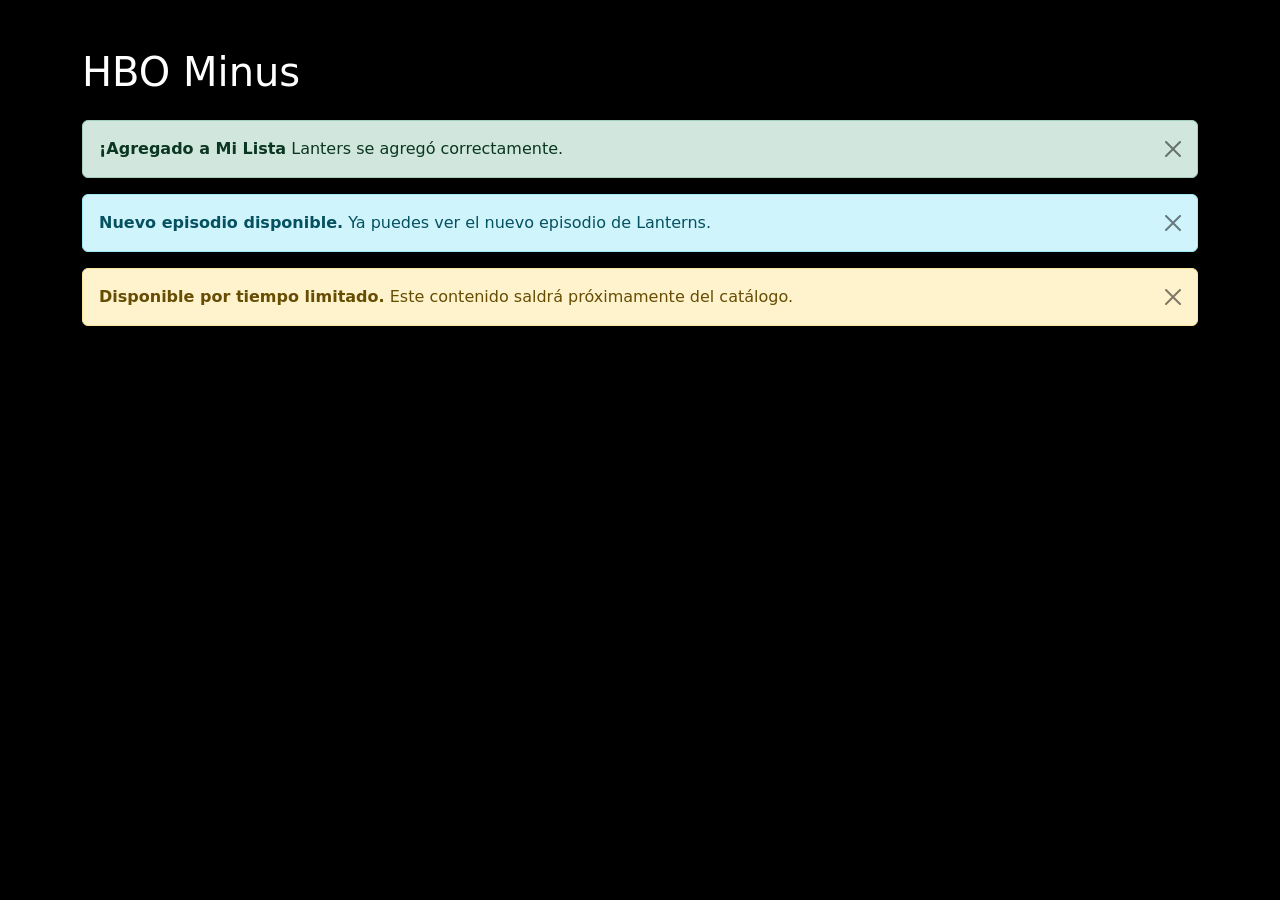
<file: indexalerts.html>
<!DOCTYPE html>
<html lang="en">
<head>
    <meta charset="UTF-8">
    <meta name="viewport" content="width=device-width, initial-scale=1.0">
    <title>HBO Minus - Alerts</title>

    <link
        href="https://cdn.jsdelivr.net/npm/bootstrap@5.3.8/dist/css/bootstrap.min.css"
        rel="stylesheet"
        integrity="sha384-sRIl4kxILFvY47J16cr9ZwB07vP4J8+LH7qKQnuqkuIAvNWLzeN8tE5YBujZqJLB"
        crossorigin="anonymous"
    >
    <!--? bg-black = fondo negro-->
    <!--? text-white = texto blanco-->
    <!--? min-vh-100 = altura mínima de toda la pantalla-->
</head>
<body class="bg-black text-white min-vh-100">
     <!--? container = crea un contenedor responsivo-->
     <!--? py-5 = para agregar un espacio arriba y abajo-->

     <main class="container py-5">

            <h1 class="mb-4">HBO Minus</h1>

        <!--? ALERTA DE EXITO-->

        <div 
            class="alert alert-success alert-dismissible fade show"
            role="alert">

            <strong>¡Agregado a Mi Lista</strong>
            Lanters se agregó correctamente.
        
            <!--? Botón X para cerrar la alerta-->
            <button 
                type="button"
                class="btn-close"
                data-bs-dismiss="alert"
                aria-label="Cerrar"
            ></button>        
        </div>

        <!--? ALERTA INFORMATIVA -->
        <div 
            class="alert alert-info alert-dismissible fade show"
            role="alert">
        
            <strong>Nuevo episodio disponible.</strong>
            Ya puedes ver el nuevo episodio de Lanterns.

            <button
                type="button"
                class="btn-close"
                data-bs-dismiss="alert"
                aria-label="Cerrar"
            ></button>   
        </div>

        <!--? ALERTA DE ADVERTENCIA -->
        <div
            class="alert alert-warning alert-dismissible fade show"
            role="alert"
        >
        <strong>Disponible por tiempo limitado.</strong>
        Este contenido saldrá próximamente del catálogo.

        <button
            type="button"
            class="btn-close"
            data-bs-dismiss="alert"
            aria-label="Cerrar"
        ></button>    
    </div>
</main>

    <script
        src="https://cdn.jsdelivr.net/npm/bootstrap@5.3.8/dist/js/bootstrap.bundle.min.js"
        integrity="sha384-FKyoEForCGlyvwx9Hj09JcYn3nv7wiPVlz7YYwJrWVcXK/BmnVDxM+D2scQbITxI"
        crossorigin="anonymous"
    ></script>
    
</body>
</html>
</file>
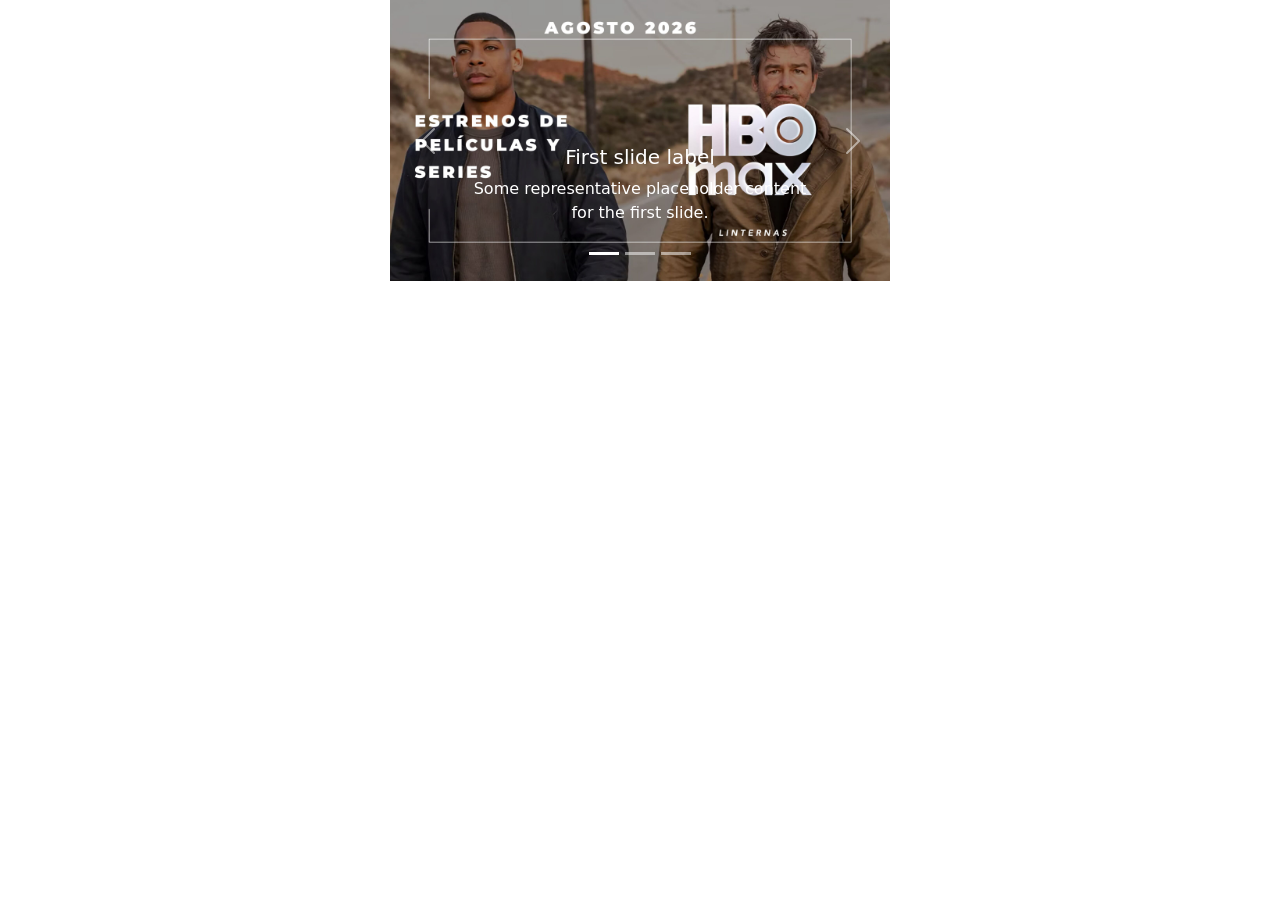
<file: indexfer.html>
<!DOCTYPE html>
<html lang="en">
<head>
    <meta charset="UTF-8">
    <meta name="viewport" content="width=device-width, initial-scale=1.0">
    <title>Carrusel</title>
    <link href="https://cdn.jsdelivr.net/npm/bootstrap@5.3.8/dist/css/bootstrap.min.css" rel="stylesheet" integrity="sha384-sRIl4kxILFvY47J16cr9ZwB07vP4J8+LH7qKQnuqkuIAvNWLzeN8tE5YBujZqJLB" crossorigin="anonymous">
    <link rel="stylesheet" href="stylefer.css">
</head>
<body>

<div id="carouselExampleCaptions" class="carousel slide">
  <div class="carousel-indicators">
    <button type="button" data-bs-target="#carouselExampleCaptions" data-bs-slide-to="0" class="active" aria-current="true" aria-label="Slide 1"></button>
    <button type="button" data-bs-target="#carouselExampleCaptions" data-bs-slide-to="1" aria-label="Slide 2"></button>
    <button type="button" data-bs-target="#carouselExampleCaptions" data-bs-slide-to="2" aria-label="Slide 3"></button>
  </div>
  <div class="carousel-inner">
    <div class="carousel-item active">
      <img src="estrenos.jpg" class="d-block w-100" alt="...">
      <div class="carousel-caption d-none d-md-block">
        <h5>First slide label</h5>
        <p>Some representative placeholder content for the first slide.</p>
      </div>
    </div>
    <div class="carousel-item">
      <img src="MONSTRUOS.jpg" class="d-block w-100" alt="...">
      <div class="carousel-caption d-none d-md-block">
        <h5>Second slide label</h5>
        <p>Some representative placeholder content for the second slide.</p>
      </div>
    </div>
    <div class="carousel-item">
      <img src="godzilla hbo.avif" class="d-block w-100" alt="...">
      <div class="carousel-caption d-none d-md-block">
        <h5>Third slide label</h5>
        <p>Some representative placeholder content for the third slide.</p>
      </div>
    </div>
  </div>
  <button class="carousel-control-prev" type="button" data-bs-target="#carouselExampleCaptions" data-bs-slide="prev">
    <span class="carousel-control-prev-icon" aria-hidden="true"></span>
    <span class="visually-hidden">Previous</span>
  </button>
  <button class="carousel-control-next" type="button" data-bs-target="#carouselExampleCaptions" data-bs-slide="next">
    <span class="carousel-control-next-icon" aria-hidden="true"></span>
    <span class="visually-hidden">Next</span>
  </button>
</div>
<script src="https://cdn.jsdelivr.net/npm/@popperjs/core@2.11.8/dist/umd/popper.min.js" integrity="sha384-I7E8VVD/ismYTF4hNIPjVp/Zjvgyol6VFvRkX/vR+Vc4jQkC+hVqc2pM8ODewa9r" crossorigin="anonymous"></script>
<script src="https://cdn.jsdelivr.net/npm/bootstrap@5.3.8/dist/js/bootstrap.min.js" integrity="sha384-G/EV+4j2dNv+tEPo3++6LCgdCROaejBqfUeNjuKAiuXbjrxilcCdDz6ZAVfHWe1Y" crossorigin="anonymous"></script>
</body>
</html>
</file>
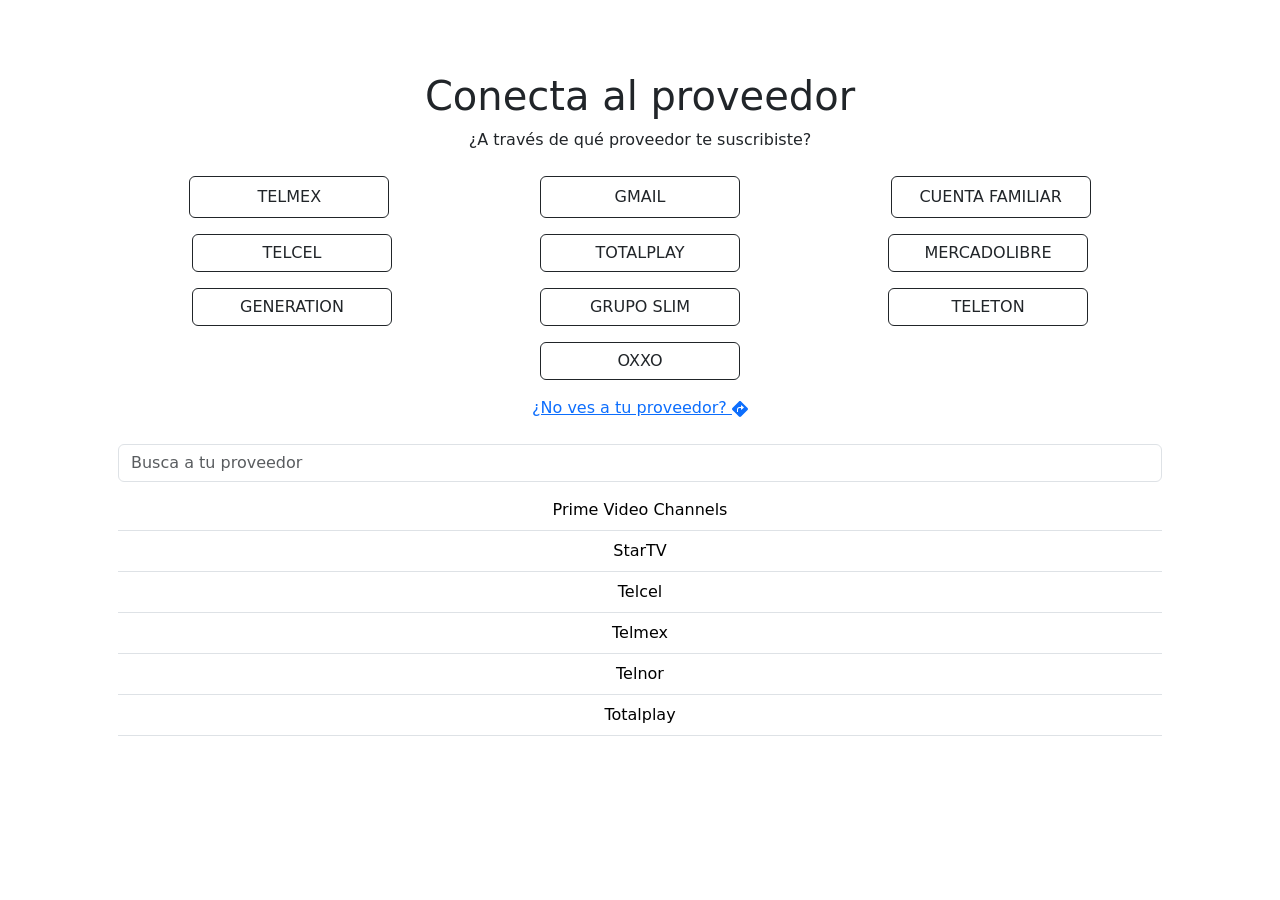
<file: register.html>
<!doctype html>
<html lang="en">
  <head>
    <meta charset="UTF-8" />
    <meta name="viewport" content="width=device-width, initial-scale=1.0" />
    <title>Registro</title>

    <link
      href="https://cdn.jsdelivr.net/npm/bootstrap@5.3.8/dist/css/bootstrap.min.css"
      rel="stylesheet"
      integrity="sha384-sRIl4kxILFvY47J16cr9ZwB07vP4J8+LH7qKQnuqkuIAvNWLzeN8tE5YBujZqJLB"
      crossorigin="anonymous"
    />

    <style>
      button.btn-provider {
        width: 200px;
      }
    </style>
  </head>
  <body>
    <!-- TODO Inicio del formulario JAiro -->

    <div class="container-sm text-center p-5 mt-4 rounded">
      <div class="conect-provider container-md mb-4">
        <h1>Conecta al proveedor</h1>
        <p>¿A través de qué proveedor te suscribiste?</p>
      </div>

      <div
        class="d-flex flex-row mb-3 justify-content-around flex-wrap row-gap-3 column-gap-2"
      >
        <button
          type="button"
          class="btn p-2 w-800 btn-outline-dark btn-provider"
        >
          TELMEX
        </button>

        <button type="button" class="btn btn-outline-dark btn-provider">
          GMAIL
        </button>
        <button type="button" class="btn btn-outline-dark btn-provider">
          CUENTA FAMILIAR
        </button>
      </div>

      <div
        class="d-flex flex-row mb-3 justify-content-around flex-wrap row-gap-3"
      >
        <button type="button" class="btn btn-outline-dark btn-provider">
          TELCEL
        </button>

        <button type="button" class="btn btn-outline-dark btn-provider">
          TOTALPLAY
        </button>

        <button type="button" class="btn btn-outline-dark btn-provider">
          MERCADOLIBRE
        </button>
      </div>

      <div
        class="d-flex flex-row mb-3 d-flex justify-content-around flex-wrap row-gap-3"
      >
        <button type="button" class="btn btn-outline-dark btn-provider">
          GENERATION
        </button>

        <button type="button" class="btn btn-outline-dark btn-provider">
          GRUPO SLIM
        </button>

        <button type="button" class="btn btn-outline-dark btn-provider">
          TELETON
        </button>
      </div>

      <div class="d-flex flex-row mb-3 justify-content-evenly flex-wrap">
        <button type="button" class="btn btn-outline-dark btn-provider">
          OXXO
        </button>
      </div>

      <p class="mb-4">
        <a href="#">
          ¿No ves a tu proveedor?
          <svg
            xmlns="http://www.w3.org/2000/svg"
            width="16"
            height="16"
            fill="currentColor"
            class="bi bi-sign-turn-right-fill"
            viewBox="0 0 16 16"
          >
            <path
              d="M9.05.435c-.58-.58-1.52-.58-2.1 0L.436 6.95c-.58.58-.58 1.519 0 2.098l6.516 6.516c.58.58 1.519.58 2.098 0l6.516-6.516c.58-.58.58-1.519 0-2.098zM9 8.466V7H7.5A1.5 1.5 0 0 0 6 8.5V11H5V8.5A2.5 2.5 0 0 1 7.5 6H9V4.534a.25.25 0 0 1 .41-.192l2.36 1.966c.12.1.12.284 0 .384L9.41 8.658A.25.25 0 0 1 9 8.466"
            />
          </svg>
        </a>
      </p>

      <div class="mb-2">
        <input
          type="email"
          class="form-control"
          id="exampleFormControlInput1"
          placeholder="Busca a tu proveedor"
        />
      </div>

      <table class="table table-hover">
        <tr>
          <td>Prime Video Channels</td>
        </tr>
        <tr>
          <td>StarTV</td>
        </tr>
        <tr>
          <td>Telcel</td>
        </tr>
        <tr>
          <td>Telmex</td>
        </tr>
        <tr>
          <td>Telnor</td>
        </tr>
        <tr>
          <td>Totalplay</td>
        </tr>
      </table>
    </div>
    <!-- ? Fin del formulario -->

    <script
      src="https://cdn.jsdelivr.net/npm/bootstrap@5.3.8/dist/js/bootstrap.bundle.min.js"
      integrity="sha384-FKyoEForCGlyvwx9Hj09JcYn3nv7wiPVlz7YYwJrWVcXK/BmnVDxM+D2scQbITxI"
      crossorigin="anonymous"
    ></script>

    <script
      src="https://cdn.jsdelivr.net/npm/bootstrap@5.3.8/dist/js/bootstrap.bundle.min.js"
      integrity="sha384-FKyoEForCGlyvwx9Hj09JcYn3nv7wiPVlz7YYwJrWVcXK/BmnVDxM+D2scQbITxI"
      crossorigin="anonymous"
    ></script>
  </body>
</html>
</file>
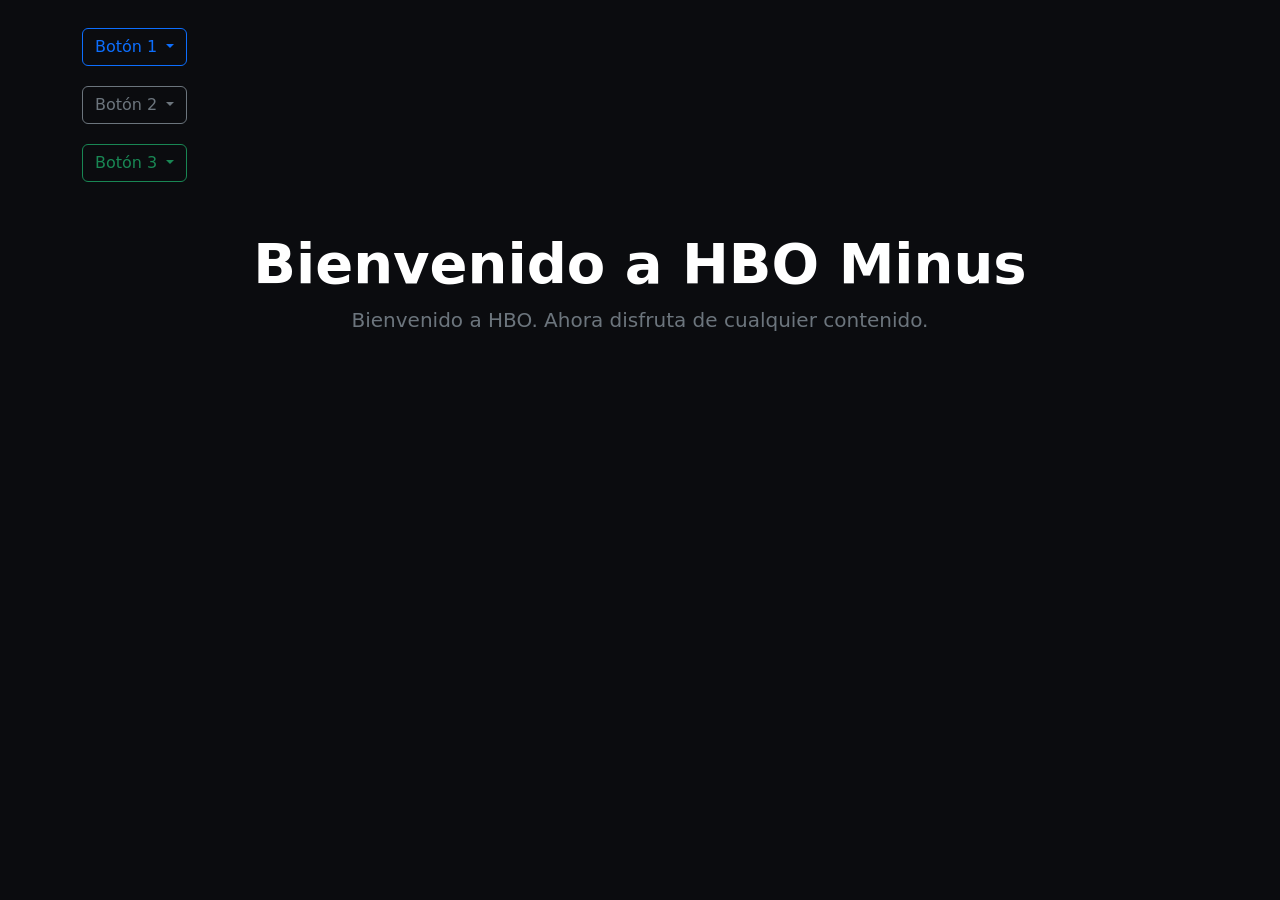
<file: hbo/indexhbo.html>
<!DOCTYPE html>
<html lang="es">
<head>
    <meta charset="UTF-8">
    <meta name="viewport" content="width=device-width, initial-scale=1.0">
    <title>HBO Minus</title>
    <!-- Bootstrap CSS -->
    <link href="https://cdn.jsdelivr.net/npm/bootstrap@5.3.3/dist/css/bootstrap.min.css" rel="stylesheet">
    <style>
        body {
            background-color: #0b0c0f;
            color: #ffffff;
        }
        .dropdown-menu-dark {
            background-color: #151821;
            border: 1px solid #2a2e3d;
        }
        .dropdown-item:hover {
            background-color: #582be8;
        }
        /* Estilo para los textos/comentarios visuales en color verde */
        .comentario-verde {
            color: #28a745;
            font-size: 0.9rem;
            margin-bottom: 4px;
            font-weight: 500;
        }
    </style>
</head>
<body>

    <!-- Contenedor alineado en columna -->
    <div class="container mt-4">
        <div class="d-flex flex-column align-items-start gap-3">

            <!-- Comentario HTML: Inicio del Botón 1 -->
            <div>
                <!-- Comentario visual en verde sobre el primer botón -->
                <p class="comentario-verde"><!-- Menú desplegable número 1 --></p>
                <div class="dropdown">
                    <button type="button" class="btn btn-outline-primary dropdown-toggle" id="dropBoton1" data-bs-toggle="dropdown" aria-expanded="false">
                        Botón 1
                    </button>
                    <ul class="dropdown-menu dropdown-menu-dark" aria-labelledby="dropBoton1">
                        <li><a class="dropdown-item" href="#">Opción 1.1</a></li>
                        <li><a class="dropdown-item" href="#">Opción 1.2</a></li>
                    </ul>
                </div>
            </div>

            <!-- Comentario HTML: Inicio del Botón 2 -->
            <div>
                <!-- Comentario visual en verde sobre el segundo botón -->
                <p class="comentario-verde"><!-- Menú desplegable número 2 --></p>
                <div class="dropdown">
                    <button type="button" class="btn btn-outline-secondary dropdown-toggle" id="dropBoton2" data-bs-toggle="dropdown" aria-expanded="false">
                        Botón 2
                    </button>
                    <ul class="dropdown-menu dropdown-menu-dark" aria-labelledby="dropBoton2">
                        <li><a class="dropdown-item" href="#">Opción 2.1</a></li>
                        <li><a class="dropdown-item" href="#">Opción 2.2</a></li>
                    </ul>
                </div>
            </div>

            <!-- Comentario HTML: Inicio del Botón 3 -->
            <div>
                <!-- Comentario visual en verde sobre el tercer botón -->
                <p class="comentario-verde"><!-- Menú desplegable número 3 --></p>
                <div class="dropdown">
                    <button type="button" class="btn btn-outline-success dropdown-toggle" id="dropBoton3" data-bs-toggle="dropdown" aria-expanded="false">
                        Botón 3
                    </button>
                    <ul class="dropdown-menu dropdown-menu-dark" aria-labelledby="dropBoton3">
                        <li><a class="dropdown-item" href="#">Opción 3.1</a></li>
                        <li><a class="dropdown-item" href="#">Opción 3.2</a></li>
                    </ul>
                </div>
            </div>

        </div>
    </div>

    <!-- Contenido principal -->
    <div class="container text-center mt-5">
        <h1 class="display-4 fw-bold">Bienvenido a HBO Minus</h1>
        <p class="lead text-secondary">Bienvenido a HBO. Ahora disfruta de cualquier contenido.</p>
    </div>

    <!-- Bootstrap JS -->
    <script src="https://cdn.jsdelivr.net/npm/bootstrap@5.3.3/dist/js/bootstrap.bundle.min.js"></script>
</body>
</html>
</file>
<file: stylefer.css>
#carouselExampleCaptions {
    display: flex; /** Centra la imagen dentro del contenedor */
    justify-content: center; /** Centra horizontalmente */
    align-items: center; /** Centra verticalmente */
    width:500px;
    margin:auto;
}
</file>
